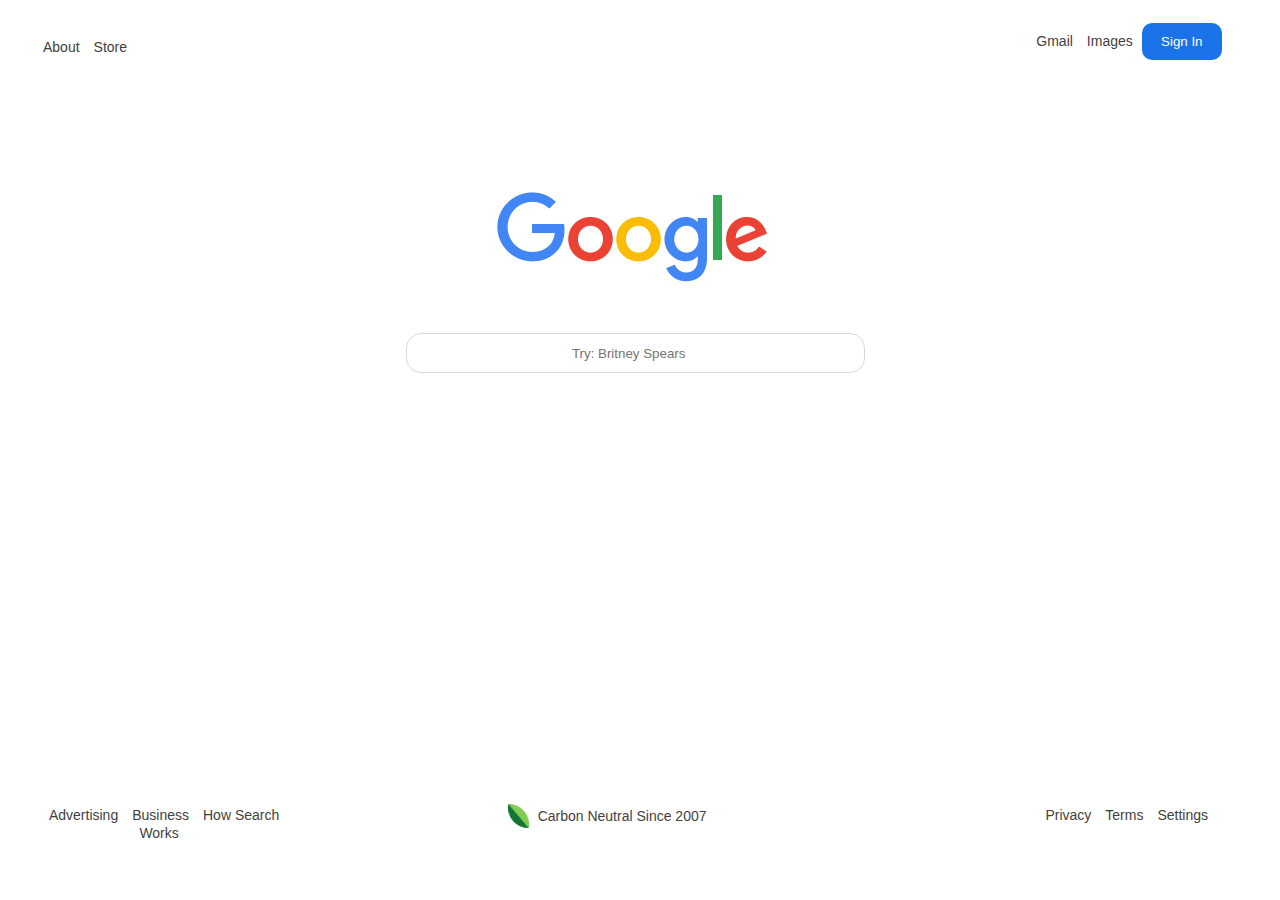
<file: index.html>
<!DOCTYPE html>
<html lang="en">
<head>
    <meta charset="UTF-8">
    <meta http-equiv="X-UA-Compatible" content="IE=edge">
    <meta name="viewport" content="width=device-width, initial-scale=1.0">
    <title>Google</title>
    <link rel="stylesheet" href="style.css">
    <link rel="icon" href="./google-icon.png">
    <link rel="stylesheet" href="small-screen.css">
</head>

<div class="grid">

<div class="tl">

    <div class="tll">
        <a href="#" class="about">About</a>
        <a href="#" class="store">Store</a>
    </div>
    


</div>
<div class="tc"></div>


<div class="tr">
    <div class="trl">
        <a href="#">Gmail</a>
        <a href="#">Images</a>
        <button id="sign-in">Sign In</button>
    </div>



</div>

<div class="center">

    <img id="google-logo" src="./google-logo.png" alt="google-logo">
    <input type="search" name="search" id="search" placeholder="Try: Britney Spears">


</div>


<div class="bl">
    <a href="#" class="ad">Advertising</a>
    <a href="#" class="busi">Business</a>
    <a href="#" class="how">How Search Works</a>
    

    
</div>

<div class="bc">

    <a href="#" class="green">Carbon Neutral Since 2007</a>
 

</div>


<div class="br">
    <a href="#" class="priv">Privacy</a>
    <a href="#" class="terms">Terms</a>
    <a href="#" class="sett">Settings</a>

</div>


</div>

<body>
</body>
</html>
</file>
<file: style.css>
.grid{
    display: grid;
    width: 100%;
    height: 100%;
    grid-template-columns: 24vw 50vw 24vw;
    grid-template-rows: 9vh 78vh 9vh;
}


a{
    font-size: 14px;
    text-decoration: none;
    font-style: normal;
    font-family: Arial, Helvetica, sans-serif;
    color: rgb(63, 63, 63);
    padding: 5px;
}

.tl{
    grid-column: 1 / 2;
    grid-row: 1 / 2;
    padding: 15px;
}
.tll{
position: relative;
text-align: left;
vertical-align: middle;
padding: 15px;
}

.tc{
    grid-column: 2 / 3;
    grid-row: 1 / 2;
}

.tr{
    position: relative;
    grid-column: 3 / 4;
    grid-row: 1 / 2;
    padding: 15px;
    text-align: right;
    vertical-align: middle;
    padding: 15px;
    right: 2vw;
}
#sign-in{
    position: relative;
    border: 1px solid transparent;
    background-color: #1a73e8;
    color: white;
    font-weight: 500;
    border-radius: 10px ; 
    padding: 10px;
    text-align: center;
    min-width: 80px;
    min-height: 30px;

}

.trl{
    position: relative;
}

.center{
    grid-column: 1 / 4;
    grid-row: 2 / 3;
    place-self: center;

}

#google-logo{
    position: relative;
    bottom: 20vh;
    left: 20%;
    
}

#search{
    position: relative;
    bottom: 15vh;
    width: 100%;
    height: 40px;
    border-radius: 15px 15px;
    border: 1px solid rgba(0, 0, 0, 0.151);
    background-color: rgba(216, 216, 216, 0);
    text-align: center;

}

#search:hover{
    box-shadow: 0 4px 8px 0 rgba(0, 0, 0, 0.1), 0 6px 20px 0 rgba(0, 0, 0, 0.1);
}


.bl{
    grid-column: 1 / 2;
    grid-row: 3 / 4;
    text-align: center;
    vertical-align: middle;
    padding: 15px;
    text-decoration: none;
}

.bc{
    position: relative;
    right: 10%;
    grid-column: 2 / 3;
    grid-row: 3 / 4;
    padding: 15px;
    vertical-align: middle;
    text-align: center;
    
}

.green{
    position: relative;
    left: 3vw;
    text-align: center;
    vertical-align: middle;
    padding-left: 30px;
    background: transparent url(./leaf.png) center left no-repeat;
}

#leaf{
    position: relative;
    right: 17vw;
}

.br{
    position: relative;
    right: -1.4vw;
    grid-column: 3 / 4;
    grid-row: 3 / 4;
    padding: 15px;
    text-align: center;
    vertical-align: middle;
}
</file>
<file: small-screen.css>
@media screen and (max-width: 900px) {
    
    .grid{
        display: grid;
        grid-template-rows: 20vh 60vh 20vh;
        grid-template-columns: auto;
    }
    
    #sign-in{
        position: relative;
        right: 15px;
    }

    .tr{
        position: relative;
        top: 15px;
    }
    .bl{
        text-align: left;
    }
    .bc{
        text-align: center;
    }
    a:hover{
        color: rgb(29, 29, 29);

    }
}
</file>
